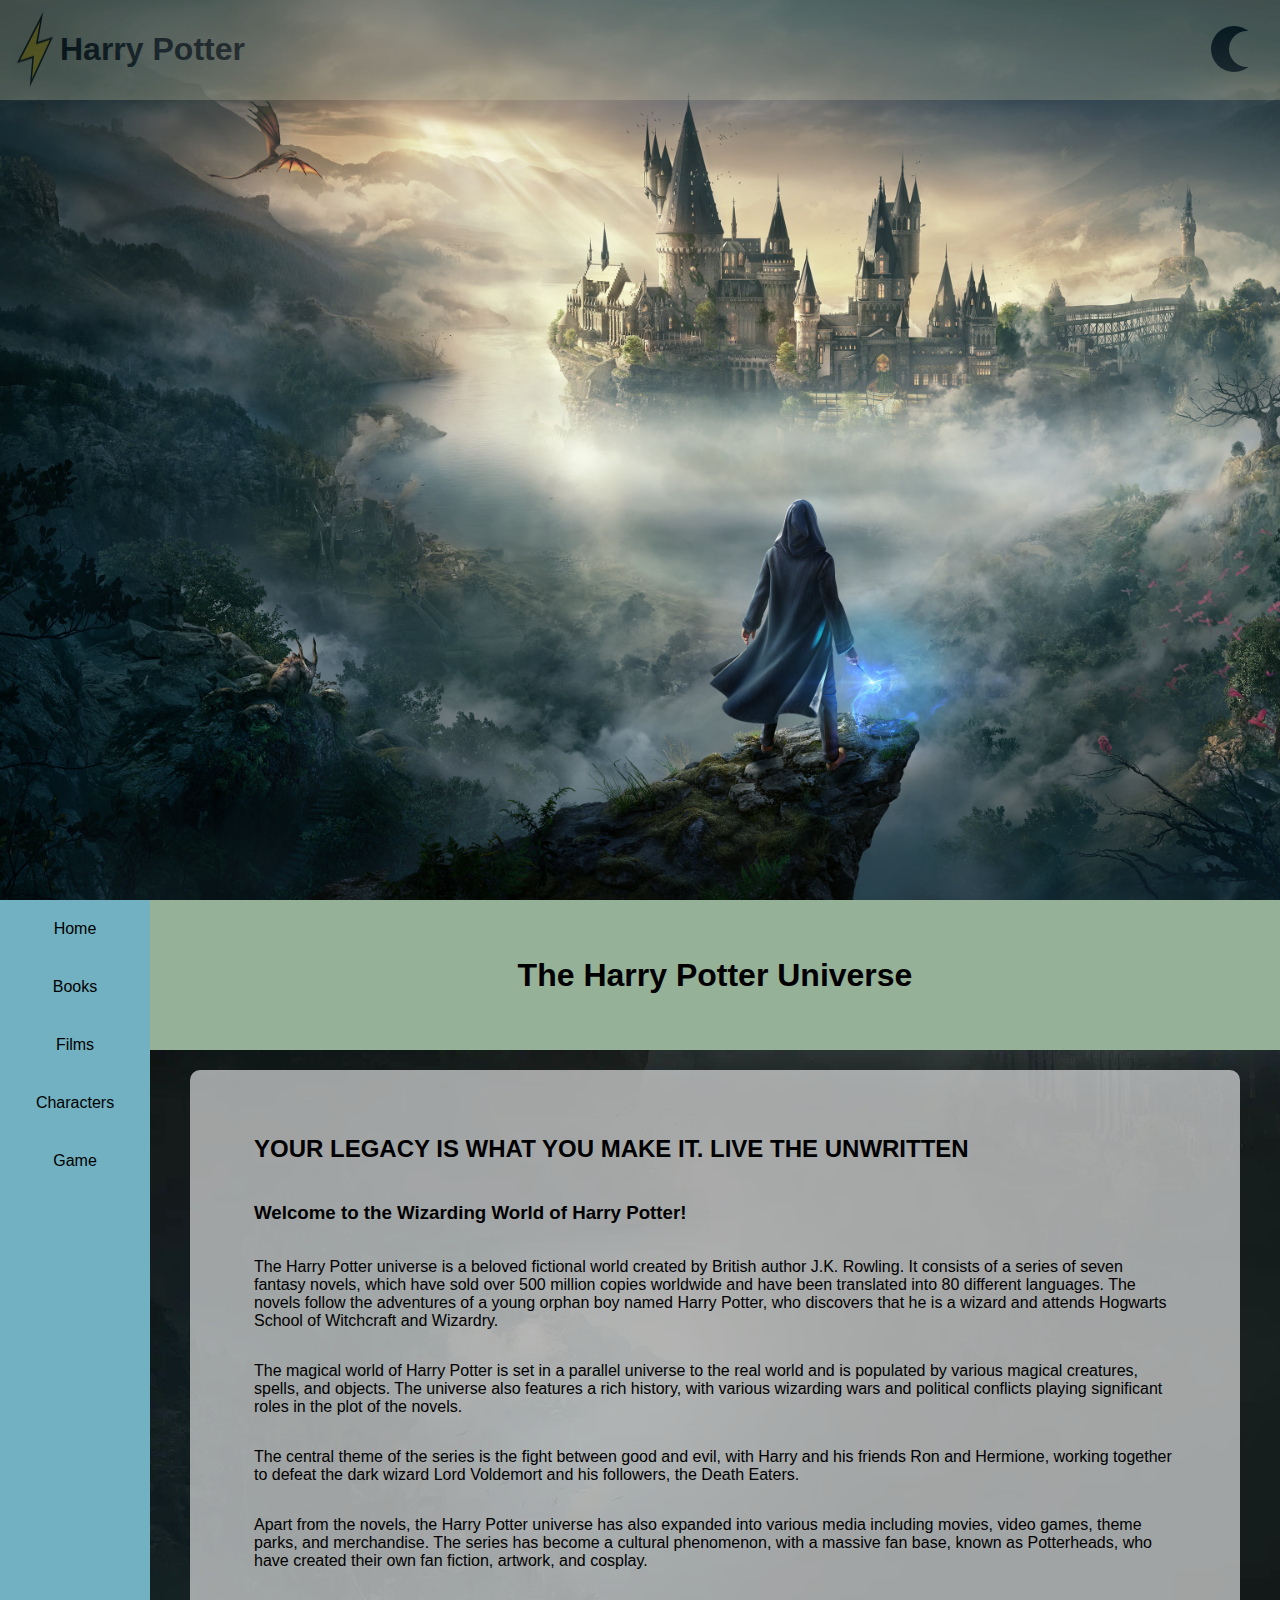
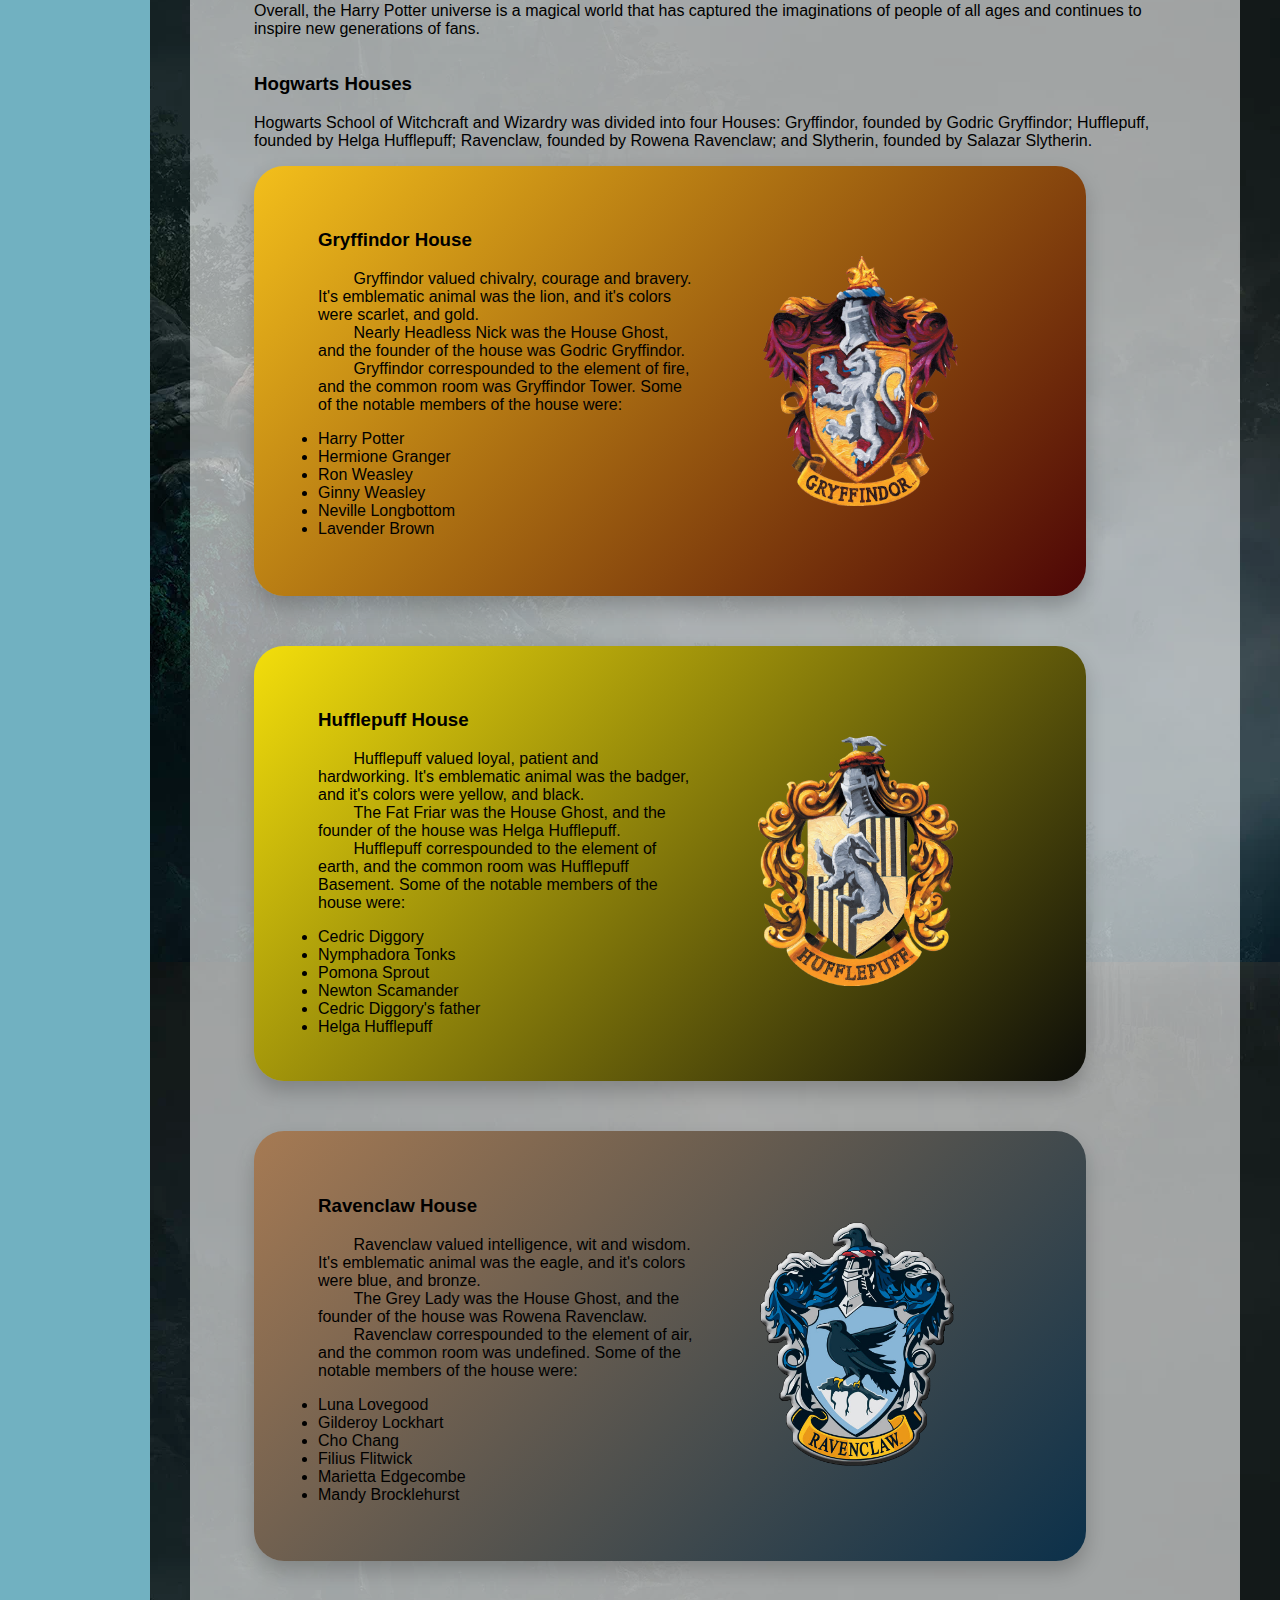
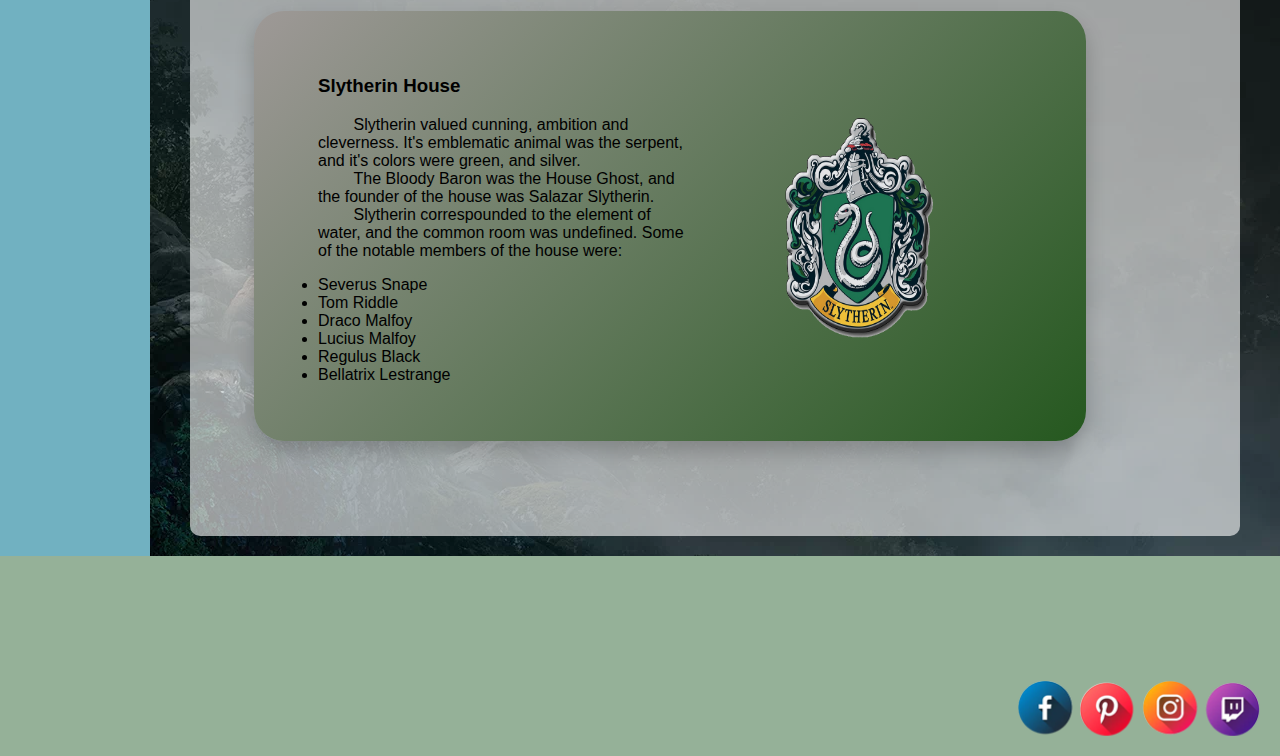
<file: index.html>
<!DOCTYPE html>
<html lang="en">
<head>
    <meta charset="UTF-8">
    <meta http-equiv="X-UA-Compatible" content="IE=edge">
    <meta name="viewport" content="width=device-width, initial-scale=1.0">
    <link rel="stylesheet" href="./resources/scss/styles.css">
    <link rel="icon" href="./resources/images/harry-potter.png">
    <title>Harry Potter</title>
</head>
<body onload="pageLoad()">
    <div class="logo">
          <div class="page-band" id="pb">
            <div>
                <canvas id="logo" width="50" height="70" ></canvas>
                <h1>Harry Potter</h1>
            </div>
            <svg width="51" height="51" onclick="changeTheme()" id="svg"></svg>
        </div>
    </div>
    <div class="page">
        <header>
            <h1 id="section-title">Title</h1>
        </header>

        <nav>
            <button id="nav-toggle">
                menu
            </button>
            <div class="options">
                <ul>
                    <li><a>Home</a></li>
                    <li><a>Books</a></li>
                    <li><a>Films</a></li>
                    <li><a>Characters</a></li>
                    <li><a>Game</a></li>
                </ul>
            </div>
        </nav>

        <main>
            <div id="content"></div>
        </main>

        <footer>
            <a href="https://www.facebook.com/harrypotter/" class="social-icons facebook-icon"></a>
            <a href="https://ro.pinterest.com/annalaneee/h-a-r-r-y-p-o-t-t-e-r/" class="social-icons pinterest-icon"></a>
            <a href="https://www.instagram.com/harrypotterfilm/" class="social-icons instagram-icon"></a>
            <a href="https://www.twitch.tv/directory/game/Hogwarts%20Legacy" class="social-icons twitch-icon"></a>
        </footer>
    </div>
    <script src="resources/js/script.js"></script>
</body>
</html>
</file>
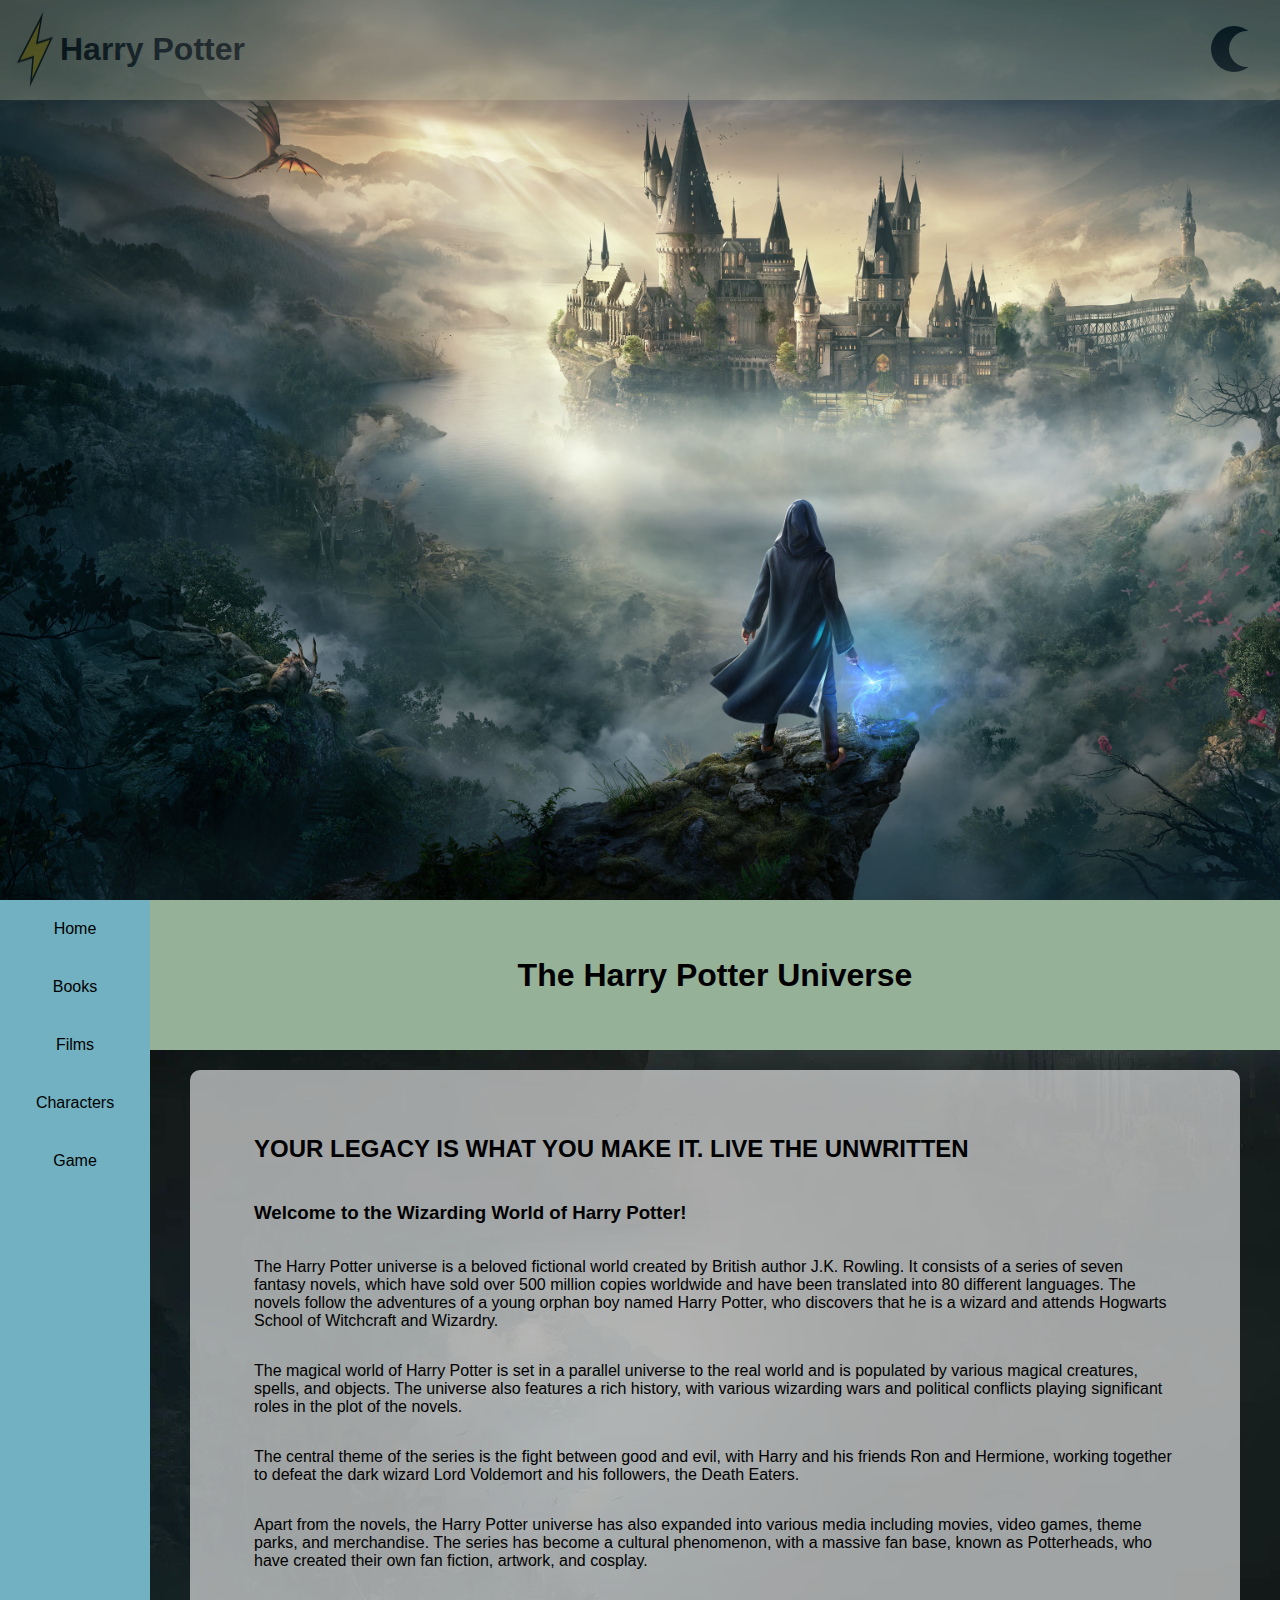
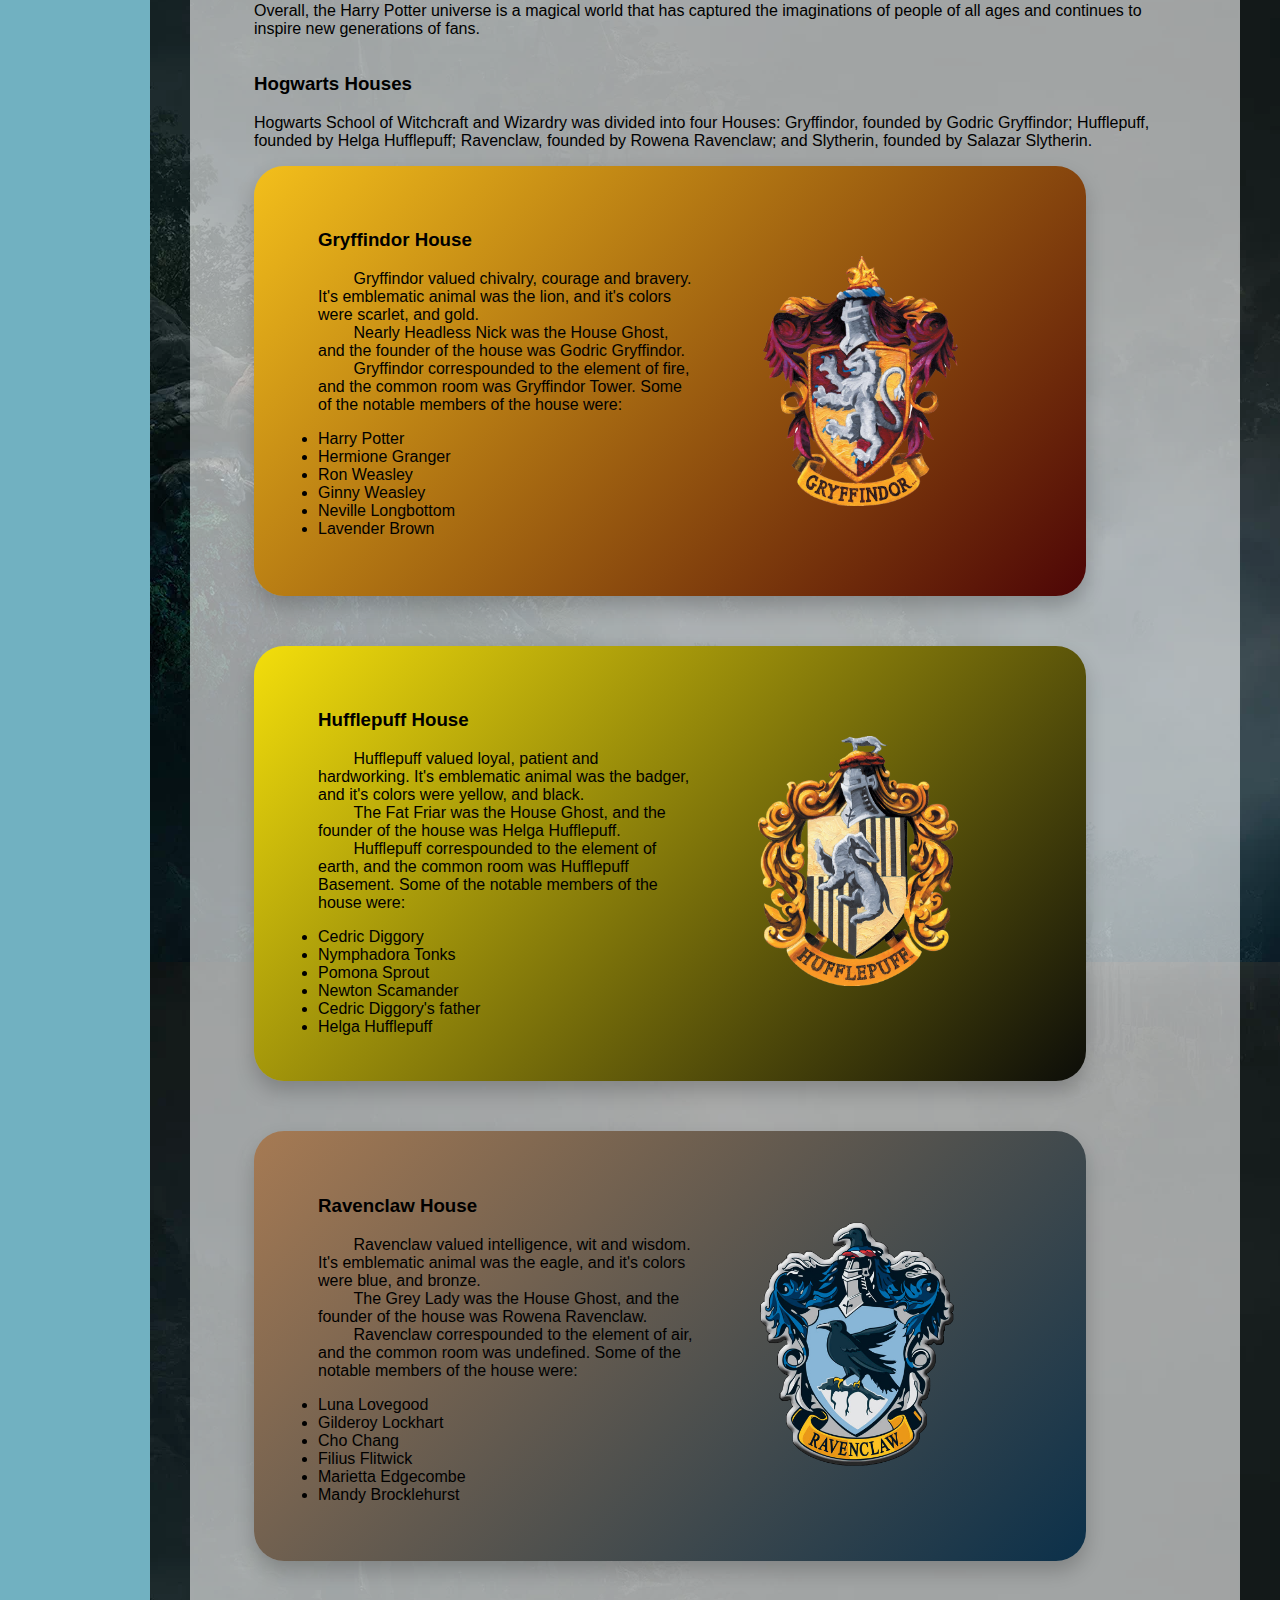
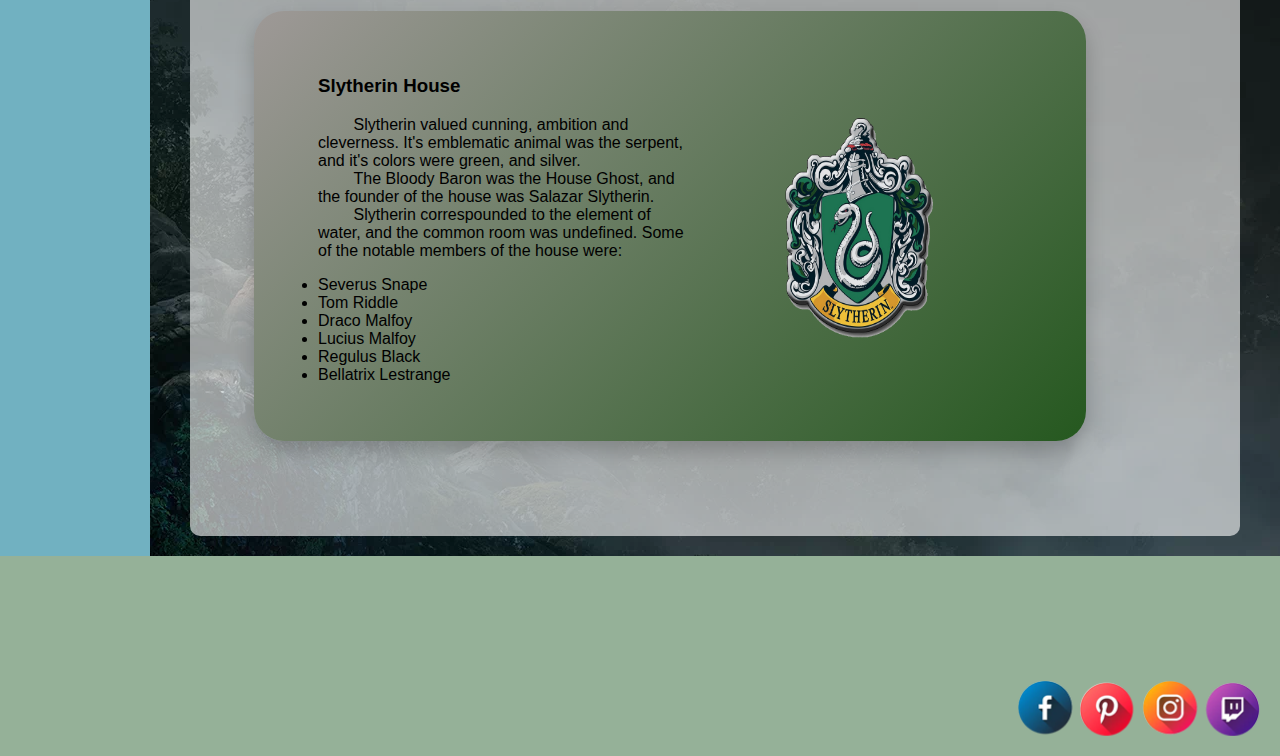
<file: character.html>
<!DOCTYPE html>
<html lang="en">
<head>
    <meta charset="UTF-8">
    <meta http-equiv="X-UA-Compatible" content="IE=edge">
    <meta name="viewport" content="width=device-width, initial-scale=1.0">
    <link rel="stylesheet" href="./resources/scss/styles-characters.css">
    
    <title>Character</title>
</head>
<body>
    <h1 id="name">Name</h1>
    <div class="container">
        <div class="info-box">
            <img id="portraitURL" src="./resources/images/characters/character1.webp" alt="Harry Potter">
            <h2 id="full-name">Name</h2>
        
            <div class="info-box-content">
                <h4>Born</h4>
                <span id="dateOfBirth"></span>
            </div>
            <div class="info-box-content">
                <h4>Died</h4>
                <span id="dateOfDeath"></span>
            </div>
            <div class="info-box-content">
                <h4>Blood status</h4>
                <span id="bloodStatus"></span>
            </div>
            <div class="info-box-content">
                <h4>Marital status</h4>
                <span id="maritalStatus"></span>
            </div>
            <div class="info-box-content list">
                <h4>Title(s)</h4>
                <ul id="titles"></ul>
            </div>
    
            <div class="info-box-content">
                <h4>Species</h4>
                <span id="species"></span>
            </div>
            <div class="info-box-content">
                <h4>Gender</h4>
                <span id="gender"></span>
            </div>
            <div class="info-box-content list">
                <h4>Family</h4>
                <ul id="family"></ul>
            </div>
        
            <div class="info-box-content list">
                <h4>Occupation</h4>
                <ul id="occupation"></ul>
            </div>
            <div class="info-box-content">
                <h4>House</h4>
                <span id="house"></span>
            </div>
        
        </div>
        <div class="content">
            <cite id="quote"></cite>
            <div id="description"></div>
        </div>
    </div>
    <script src="./resources/js/script-characters.js"></script>
</body>
</html>
</file>
<file: resources/scss/styles.css>
.light {
  color: black;
}
.light header, .light footer {
  background-color: #95B198;
}
.light nav, .light .options ul {
  background-color: #71B1C1;
}
.light .options ul li:hover {
  background-color: #CEE7E6;
}
.light div.page-band {
  background-color: #C8C8A7;
}
.light #content {
  background-color: rgba(255, 255, 255, 0.6);
}

.dark {
  color: white;
}
.dark header, .dark footer {
  background-color: #1A3825;
}
.dark nav, .dark .options ul {
  background-color: #073749;
}
.dark .options ul li:hover {
  background-color: #107FA8;
}
.dark div.page-band {
  background-color: #001F29;
}
.dark #content {
  background-color: rgba(56, 55, 55, 0.3);
}
.dark #nav-toggle {
  color: white;
}

body {
  margin: 0;
  font-family: "Gill Sans", "Gill Sans MT", Calibri, "Trebuchet MS", sans-serif;
}

.logo {
  height: 100vh;
  background-size: cover;
  background-image: url("../images/bg/bg-picture.jpg");
}

div.page-band {
  position: fixed;
  top: 0;
  width: 100%;
  padding: 10px;
  opacity: 0.3;
  z-index: 1000;
  display: flex;
  flex-direction: row;
  justify-content: space-between;
  align-items: center;
}
div.page-band div {
  display: flex;
  flex-direction: row;
}
div.page-band svg {
  padding-right: 30px;
}

div.page {
  display: grid;
  grid-template-rows: 150px 1fr 200px;
  grid-template-columns: 150px 1fr;
  grid-template-areas: "menu title" "menu content" "footer footer";
}

header {
  grid-area: title;
  display: flex;
  justify-content: center;
  align-items: center;
  max-width: 100vw;
}

nav {
  grid-area: menu;
  display: flex;
  flex-direction: column;
}

#content {
  grid-area: content;
  display: flex;
  flex-direction: column;
  padding: 5vh 5vw;
  border-radius: 10px;
  margin: 20px 40px;
}

main {
  background-image: url(../images/bg/bg-bottom.webp);
}

.house {
  display: flex;
  flex-direction: row;
  border-radius: 30px;
  margin-bottom: 50px;
  padding: 5vh 5vw;
  width: 55vw;
  box-shadow: 0 10px 20px rgba(0, 0, 0, 0.2);
}

.gryffindor {
  background: linear-gradient(-45deg, #4d0506 0%, #f3bf1b 100%);
}

.hufflepuff {
  background: linear-gradient(-45deg, #0c0d09 0%, #f3de0b 100%);
}

.ravenclaw {
  background: linear-gradient(-45deg, #0b304a 0%, #a67a53 100%);
}

.slytherin {
  background: linear-gradient(-45deg, #25581f 0%, #9e9997 100%);
}

.house-logo {
  width: 200px;
  height: 250px;
  padding: 5vh 5vw;
}

.book-card {
  border-bottom: 2px solid gray;
  border-top: 2px solid gray;
  width: 100%;
  margin: 5px;
}

.book-card-content {
  padding: 2px 16px;
  text-align: justify;
}

.book-card img {
  height: 40vh;
  margin: 10px;
  float: left;
  border-radius: 2%;
}

.film-card {
  border-bottom: 2px solid gray;
  border-top: 2px solid gray;
  width: 100%;
  margin: 5px;
}

.film-card-content {
  padding: 2px 16px;
  text-align: justify;
}

.film-card img {
  height: 40vh;
  margin: 10px;
  float: left;
}

footer {
  grid-area: footer;
  display: flex;
  justify-content: flex-end;
  align-items: flex-end;
  padding: 20px 20px;
}
footer a {
  padding: 0;
}

#nav-toggle {
  display: none;
  background: transparent;
  cursor: pointer;
  width: 50px;
  height: 25px;
  padding: 0;
}

ul {
  display: block;
  margin: 0%;
  padding: 0%;
}

.options {
  display: flex;
  flex-direction: column;
  position: sticky;
  top: 100px;
}

.options ul li {
  list-style-type: none;
  cursor: pointer;
}

a {
  display: flex;
  flex-direction: column;
  text-decoration: none;
  align-items: center;
  justify-content: center;
  padding: 20px 20px;
}

.character-link ul {
  display: flex;
  flex-wrap: wrap;
}

.character-link ul li {
  list-style: none;
  flex: 33.33333%;
  position: relative;
}

.character-link ul li a img {
  width: 200px;
  height: 200px;
  border-radius: 100%;
  border: 5px solid #0b304a;
}

.character-link ul li a span {
  background-color: #0b304a;
  color: aliceblue;
  border-radius: 5px;
  position: absolute;
  height: 30px;
  width: 150px;
  text-align: center;
  padding-top: 8px;
  top: 220px;
  z-index: 900;
}

.game-details {
  display: flex;
  flex-direction: row;
  align-items: center;
  justify-content: space-evenly;
  width: 300px;
}

.game-list h4 {
  display: flex;
  align-self: baseline;
}

.game-list ul {
  padding-top: 1em;
}

.game-container {
  display: flex;
  flex-direction: column;
  align-items: center;
  width: 50vw;
  margin: auto;
}

h4, p .game-container {
  align-self: center;
}

.game-container img {
  width: 50vw;
}

.game-cards {
  display: flex;
  flex-direction: row;
}

.game-card {
  display: flex;
  flex-direction: column;
  padding: 2vw;
}

.game-card img {
  width: 200px;
  padding: 10px 10px;
  text-align: center;
}

.social-icons {
  display: inline-block;
  width: 62.5px;
  height: 62.5px;
  background-image: url(../images/social-media-sprites.png);
  background-repeat: no-repeat;
}

.facebook-icon {
  background-position: 0px 0px; /* Position of the Facebook icon in the sprite */
}

.instagram-icon {
  background-position: -125px 0px; /* Position of the Twitter icon in the sprite */
}

.pinterest-icon {
  background-position: 0px -125px; /* Position of the Instagram icon in the sprite */
}

.twitch-icon {
  background-position: -62.5px -125px;
}

@media screen and (max-width: 768px) {
  div.page {
    grid-template-rows: 50px 100px 1fr 100px;
    grid-template-columns: 1fr;
    width: 100%;
    /* gap: 5px 10px; */
    grid-template-areas: "menu" "title" "content" "footer";
  }
  #content {
    margin: 0;
    border-radius: 0;
  }
  .options ul {
    display: flex;
    position: absolute;
  }
  nav {
    height: 60px;
    position: sticky;
    top: 100px;
    z-index: 1000;
  }
  .house {
    margin-bottom: 10px;
    padding: 5vh 5vw;
    width: 70vw;
    flex-direction: row;
  }
  .house-logo {
    width: 250px;
    height: 150px;
    border-radius: 100%;
  }
}
@media screen and (max-width: 600px) {
  div.page {
    grid-template-rows: 50px 100px 1fr 100px;
    grid-template-columns: 1fr;
    width: 100%;
    /* gap: 5px 10px; */
    grid-template-areas: "menu" "title" "content" "footer";
  }
  .logo {
    background-image: url("../images//bg/bg-picture-mobile.jpg");
  }
  #nav-toggle {
    display: block;
  }
  .options ul {
    display: none;
    position: absolute;
  }
  .show {
    display: block !important;
  }
  nav {
    padding: 20px;
    height: 20px;
  }
  .logo {
    background-position: center;
  }
  .book-card {
    width: 100%;
    margin: 0;
  }
  .film-card {
    width: 100%;
    margin: 0;
  }
  .book-card img {
    height: 20vh;
  }
  .film-card img {
    height: 20vh;
  }
  .house {
    margin-bottom: 10px;
    padding: 5vh 5vw;
    width: 75vw;
    flex-direction: column;
  }
  .house-logo {
    width: 150px;
    height: 150px;
    display: block;
    margin: auto;
    border-radius: 100%;
  }
  .game-details {
    flex-direction: column;
  }
  .game-container {
    align-items: center;
    width: 90vw;
  }
  .game-cards {
    display: flex;
    flex-direction: column;
  }
  .game-card {
    display: flex;
    flex-direction: row;
    padding: 2vw;
  }
  .game-card img {
    width: 150px;
    height: 200px;
    padding: 20px 20px;
    text-align: center;
    margin-left: 10px;
  }
}/*# sourceMappingURL=styles.css.map */
</file>
<file: resources/scss/styles-characters.css>
.light {
  color: black;
  background-color: #C8C8A7;
}
.light div.page-band {
  background-color: #C8C8A7;
}
.light .container {
  background-color: #95B198;
}
.light .info-box {
  border: 2px solid #CEE7E6;
}
.light .info-box-content {
  border-top: 2px solid #CEE7E6;
}
.light .info-box h3 {
  border-top: 2px solid #CEE7E6;
}
.light .info-box-content:nth-child(even) {
  background-color: #71B1C1;
}
.light .info-box-content:nth-child(odd) {
  background-color: #CEE7E6;
}

.dark {
  color: white;
  background-color: #1A3825;
}
.dark div.page-band {
  background-color: #001F29;
}
.dark .container {
  background-color: #001F29;
}
.dark .info-box {
  border: 2px solid #107FA8;
}
.dark .info-box-content {
  border-top: 2px solid #107FA8;
}
.dark .info-box h3 {
  border-top: 2px solid #107FA8;
}
.dark .info-box-content:nth-child(even) {
  background-color: #073749;
}
.dark .info-box-content:nth-child(odd) {
  background-color: #107FA8;
}

body {
  margin: 0;
  font-family: "Gill Sans", "Gill Sans MT", Calibri, "Trebuchet MS", sans-serif;
}

div.page-band {
  width: 100%;
  padding: 20px;
}

.container {
  display: flex;
  flex-direction: row;
  justify-content: space-between;
  padding: 10vh 10vw;
  margin: 0 5vw;
  border-radius: 10px;
  align-items: flex-start;
}

#portraitURL {
  width: 300px;
}

#name {
  margin: 0;
  text-align: center;
  padding: 50px 0px;
}

.info-box {
  width: 300px;
  display: flex;
  flex-direction: column;
  justify-content: center;
}

.info-box h2, h3 {
  display: inherit;
  justify-content: inherit;
}

.info-box h3 {
  margin: 0;
  padding: 10px 0;
}

.list {
  display: flex;
  align-items: baseline !important;
}

.info-box-content {
  display: flex;
  flex-direction: row;
  justify-content: space-between;
  align-items: center;
  padding: 0px 10px;
}

.content {
  width: 40vw;
}

.content p {
  width: 40vw;
}

.title {
  padding: 10px 10px;
  margin: 0;
}

@media screen and (max-width: 768px) {
  .container {
    padding: 10vh 5vw;
    margin: 0;
    border-radius: 0;
  }
  .info-box {
    justify-content: initial;
  }
  .dark .info-box {
    border: none;
  }
}
@media screen and (max-width: 600px) {
  .container {
    margin: 0;
    border-radius: 0;
    flex-direction: column;
  }
  .info-box {
    align-self: center;
  }
  .content {
    width: 90svw;
    padding: 10px;
  }
  .content p {
    width: 90vw;
  }
}/*# sourceMappingURL=styles-characters.css.map */
</file>
